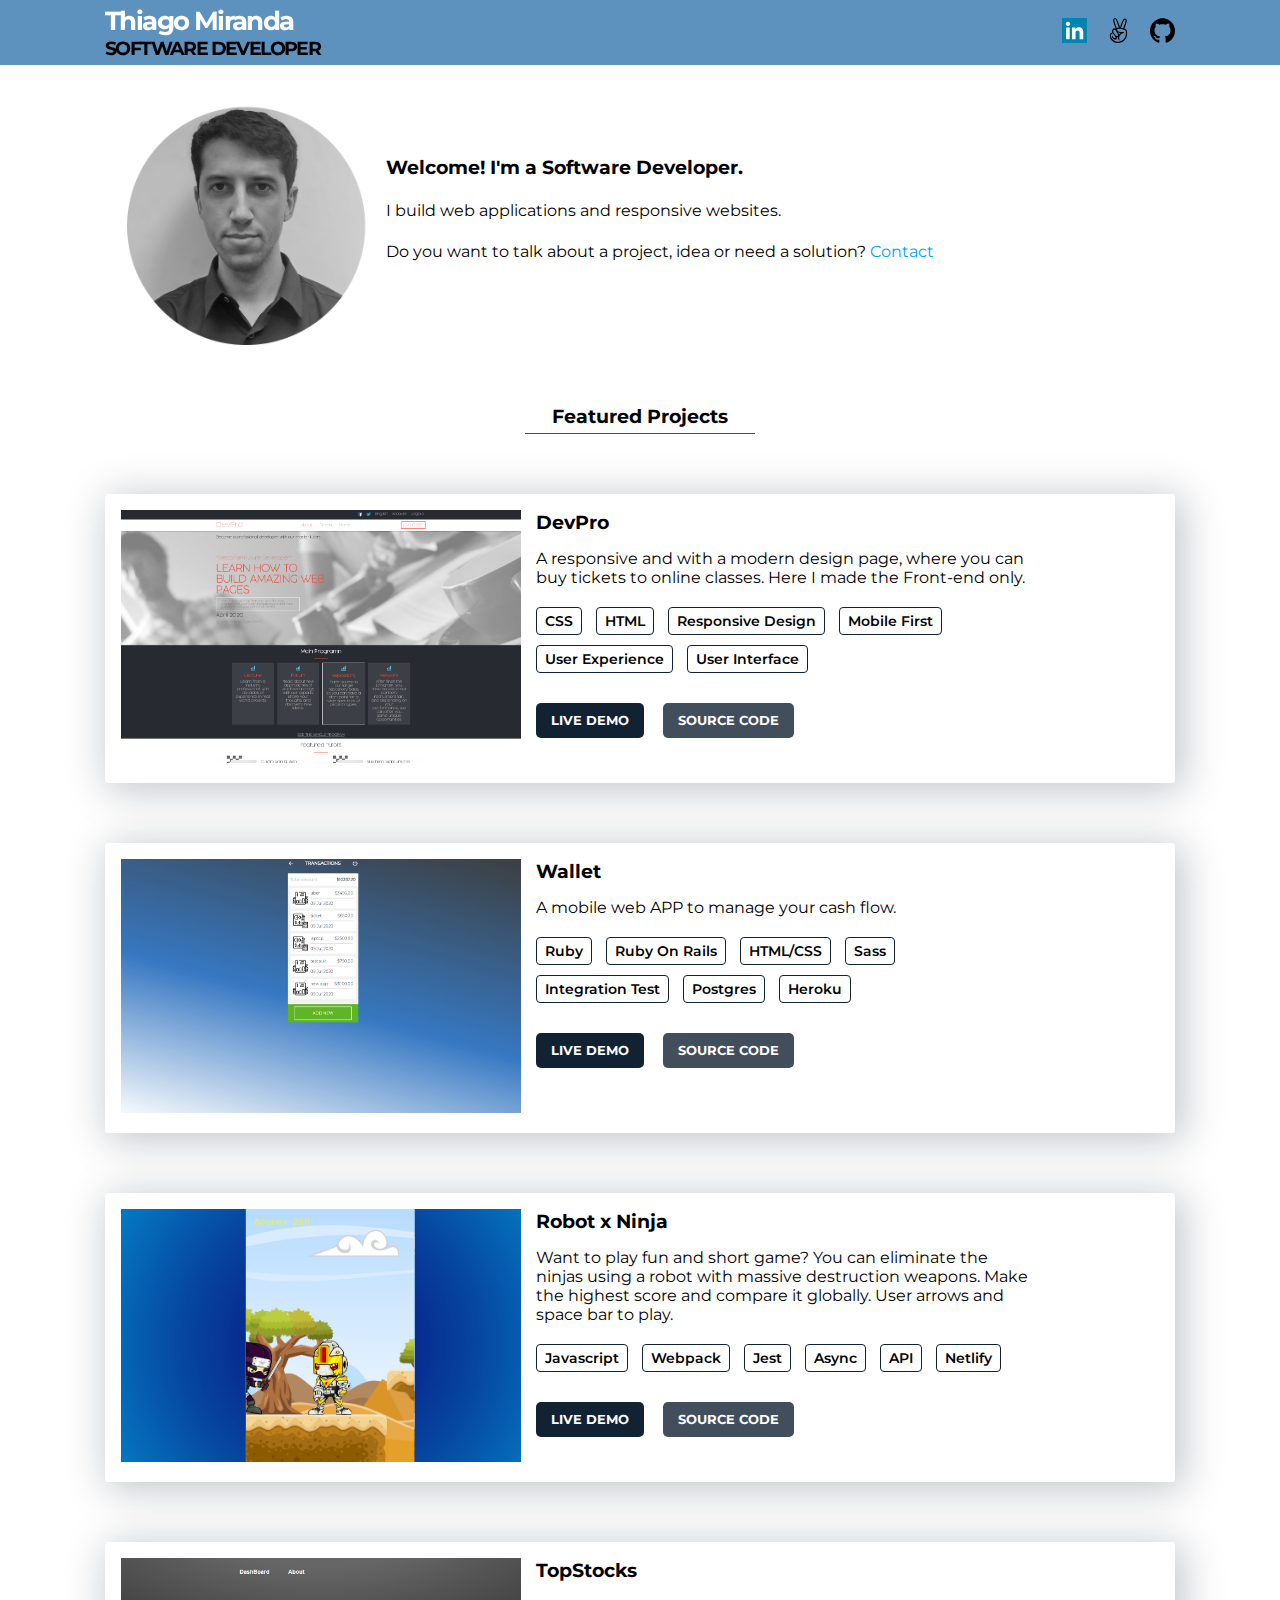
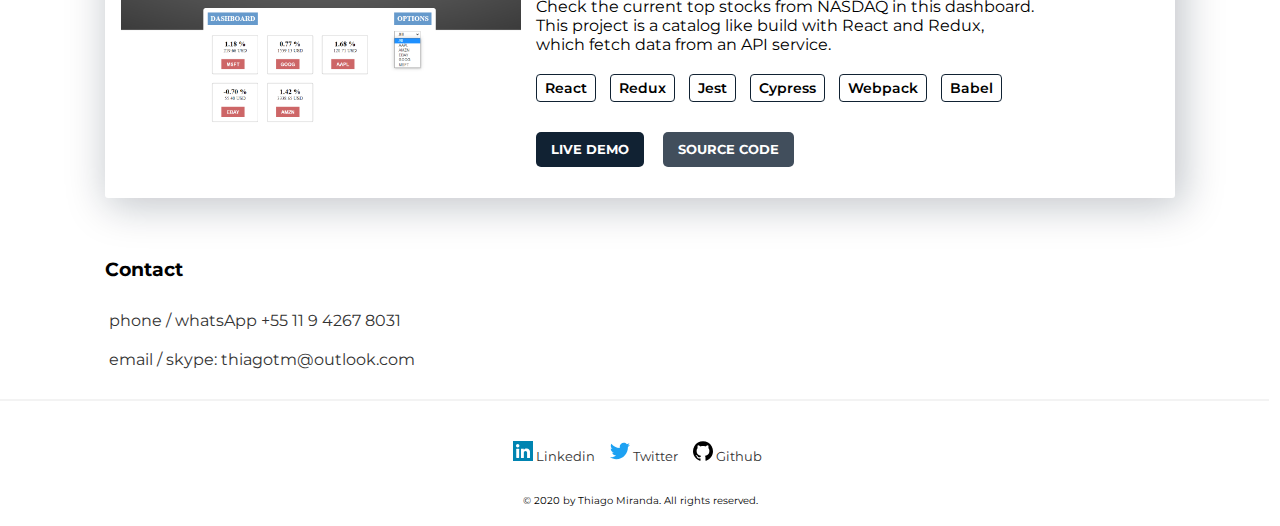
<file: index.html>
<!DOCTYPE html>
<html lang="en-US">
<head>
  <meta charset="UTF-8"/>
  <meta name="viewport" content="width=device-width, initial-scale=1, shrink-to-fit=no">
  <meta name="description" content="I build modern and responsible web pages and applications. Come to see my projects.">
  <meta name="keywords" content="Ruby, Javascript, React, Rails, html, css, bootstrap">
  <meta name="author" content="Thiago Miranda">
  <meta name="robots" content="index, follow">
  <link href="ministrap.css" rel=stylesheet>
  <link href="style.css" rel=stylesheet>
  <link href="https://fonts.googleapis.com/css?family=Montserrat:400,700" rel="stylesheet" type="text/css">
  <link rel="icon" href="images/icons/chart.svg" type="image/x-icon"/>
  <meta name="image" property="og:image" content="https://sevlamare.github.io/ThiagoMiranda/images/picture.png">
  <meta name="description" property="og:description" content="Software Developer. Experienced building applications and responsive websites. Thiago Miranda Portfolio.">
  <title>Thiago Miranda • Portifolio</title>
  <script async src="https://www.googletagmanager.com/gtag/js?id=UA-179534380-1"></script>
  <script>
    window.dataLayer = window.dataLayer || [];
    function gtag(){dataLayer.push(arguments);}
    gtag('js', new Date());

    gtag('config', 'UA-179534380-1');
  </script>
</head>
<body>

<!-- NAVBAR -->
<nav class="sticky">
  <div class="container m-center flex space-between align-center">
    <div class="px-2 py-05">
      <a href="#about" class="fs1 f08">
        <h1 id="logo">Thiago Miranda</h1>
      </a>
      <h2 class="fs1 f12">SOFTWARE DEVELOPER</h2>
    </div>

    <div>
      <a href="https://www.linkedin.com/in/sevla-mare/" target="_blank"><img src="images/icons/linkedin.svg" class="icon"></a>
      <a href="https://angel.co/u/thiago-miranda-5" target="_blank"><img src="images/icons/angel.svg" class="icon"></a>
      <a href="https://github.com/SevlaMare" target="_blank"><img src="images/icons/github.svg" class="icon"></a>
    </div>
  </div>
</nav>

<main class="container">
  <!-- ABOUT -->
  <section id="about" class="p3">
    <img class="float-left" id="avatar" src="images/picture.png" alt="picture"/>

    <div id="info">
      <h3>Welcome! I'm a Software Developer.</h3>
      <br>
      <p>I build web applications and responsive websites.</p>
      <br>
      <p>Do you want to talk about a project, idea or need a solution?
        <a href="#contact">Contact</a> 
      </p>
    </div>
  </section>

  <!-- PROJECTS -->
  <section id="projects" class="mx-15">
    <h3 class="my-3">Featured Projects</h3>
    <hr class="header-line m-center">

    <!-- PRJ 1 -->
    <article class="grid box py-3 my-6">
      <div class="box1 mr-15-x">
        <img src="images/proj1.png" class="img-prj">
      </div>

      <div class="box2">
        <!-- DESCRIPTION -->
        <h4 class="f12 mt-15-x">DevPro</h4>
        <p class="mb-2">
          A responsive and with a modern design page, 
          where you can buy tickets to online classes.
          Here I made the Front-end only.
        </p>

        <!-- TAGS -->
        <ul class="tag mt-1">
          <li>CSS</li>
          <li>HTML</li>
          <li>Responsive Design</li>
          <li>Mobile First</li>
          <li>User Experience</li>
          <li>User Interface</li>
        </ul>

        <!-- LINKS -->
        <div class="mt-2">
          <a href="https://sevlamare.github.io/CSS-course-platform/" target="_blank" class="btn mr-15 mb-15 btn-live">LIVE DEMO</a>
          <a href="https://github.com/SevlaMare/CSS-course-platform" target="_blank" class="btn btn-source">SOURCE CODE</a>
        </div>
      </div>
    </article>

    <!-- PRJ 2 -->
    <article class="grid box py-3 my-6">
      <div class="box1 mr-15-x">
        <img src="images/proj2.png" class="img-prj">
      </div>

      <div class="box2">
        <!-- DESCRIPTION -->
        <h4 class="f12 mt-15-x">Wallet</h4>
        <p class="mb-2">
          A mobile web APP to manage your cash flow.
        </p>

        <!-- TAGS -->
        <ul class="tag mt-1">
          <li>Ruby</li>
          <li>Ruby On Rails</li>
          <li>HTML/CSS</li>
          <li>Sass</li>
          <li>Integration Test</li>
          <li>Postgres</li>
          <li>Heroku</li>
        </ul>

        <!-- LINKS -->
        <div class="mt-2">
          <a href="https://wallet-703.herokuapp.com/" target="_blank" class="btn mr-15 mb-15 btn-live">LIVE DEMO</a>
          <a href="https://github.com/SevlaMare/wallet" target="_blank" class="btn btn-source">SOURCE CODE</a>
        </div>
      </div>
    </article>

    <!-- PRJ 3 -->
    <article class="grid box py-3 my-6">
      <div class="box1 mr-15-x">
        <img src="images/proj3.png" class="img-prj">
      </div>

      <div class="box2">
        <!-- DESCRIPTION -->
        <h4 class="f12 mt-15-x">Robot x Ninja</h4>
        <p class="mb-2">
          Want to play fun and short game?
          You can eliminate the ninjas using a robot with massive destruction weapons.
          Make the highest score and compare it globally. User arrows and space bar to play.
        </p>

        <!-- TAGS -->
        <ul class="tag mt-1">
          <li>Javascript</li>
          <li>Webpack</li>
          <li>Jest</li>
          <li>Async</li>
          <li>API</li>
          <li>Netlify</li>
        </ul>

        <!-- LINKS -->
        <div class="mt-2">
          <a href="https://robot-vs-ninja.netlify.app/" target="_blank" class="btn mr-15 mb-15 btn-live">LIVE DEMO</a>
          <a href="https://github.com/SevlaMare/robotGame" target="_blank" class="btn btn-source">SOURCE CODE</a>
        </div>
      </div>
    </article>

    <!-- PRJ 4 -->
    <article class="grid box py-3 my-6">
      <div class="box1 mr-15-x">
        <img src="images/proj4.png" class="img-prj">
      </div>

      <div class="box2">
        <!-- DESCRIPTION -->
        <h4 class="f12 mt-15-x">TopStocks</h4>
        <p class="mb-2">
          Check the current top stocks from NASDAQ in this dashboard.
          This project is a catalog like build with React and Redux, which fetch data from an API service.
        </p>

        <!-- TAGS -->
        <ul class="tag mt-1">
          <li>React</li>
          <li>Redux</li>
          <li>Jest</li>
          <li>Cypress</li>
          <li>Webpack</li>
          <li>Babel</li>
        </ul>

        <!-- LINKS -->
        <div class="mt-2">
          <a href="https://stock-catalogue.herokuapp.com/" target="_blank" class="btn mr-15 mb-15 btn-live">LIVE DEMO</a>
          <a href="https://github.com/SevlaMare/TopStocks" target="_blank" class="btn btn-source">SOURCE CODE</a>
        </div>
      </div>
    </article>
  </section>

  <!-- CONTACT -->
  <section class="mx-15" id="contact">
    <h3 class="my-3">Contact</h3>
    <ul>
      <li class="mb-2"><a href="https://api.whatsapp.com/send?phone=+5511942678031" target="_blank">phone / whatsApp +55 11 9 4267 8031</a></li>
      <li><a href="mailto:thiagotm@outlook.com">email / skype: thiagotm@outlook.com</a></li>
    </ul>
  </section>
</main>

<hr class="line-1 mt-3">
<footer>
  <div class="container m-center p1">
    <ul class="flex justify-center wrap py-3">
      <li><a href="https://www.linkedin.com/in/sevla-mare" target="_blank">
        <img src="images/icons/linkedin.svg" class="ico-media"> Linkedin
      </a></li>

      <li><a href="https://twitter.com/sevlamare" target="_blank">
        <img src="images/icons/twitter.svg" class="ico-media"> Twitter
      </a></li>

      <li><a href="https://github.com/SevlaMare" target="_blank">
        <img src="images/icons/github.svg" class="ico-media"> Github
      </a></li>
    </ul>

    <small class="flex justify-center align-center f06 pt-3 pb-1" id="copyr">
      &copy 2020 by Thiago Miranda. All rights reserved.
    </small>
  </div>
</footer>

</body>
</html>
</file>
<file: style.css>
/* CONTAINER */
.container {
  max-width: 1100px;
  min-width: 250px;
  margin-left: auto;
  margin-right: auto;
}

.box {
  padding: 16px;
  border-radius: 3px;
  box-shadow: 5px 5px 40px 3px rgba(51, 51, 51, 25%),
  5px 5px 40px 3px rgba(39, 110, 216, 5%);
}

/* UTILITIES */
.btn {
  display: inline-block;
  padding: 10px 15px;

  font-size: 0.8rem;
  letter-spacing: 0;
  font-weight: 700;

  border-radius: 5px;
  background: #123;
  color: #fff;
}

main { min-width: 320px; }

/* --- CUSTOM --- */
#logo { color: #fff; }

.icon {
  width: 25px;
  height: 25px;
  margin-right: 15px;
}

/* NAVBAR */
nav { background: rgba(70, 130, 180, 0.87); }

.tag li {
  display: inline-block;
  font-size: 0.9rem;
  font-weight: 600;

  margin-bottom: 10px;
  margin-right: 10px;
  padding: 4px 8px;

  border: 1.5px solid #123;
  border-radius: 4px;
}

/* ABOUT */
#about { min-height: 250px; }
#about h3 { line-height: 26px; }
#about p { line-height: 22px; }
#about a { color: #00a2ff }
#about a:hover { text-decoration: underline red; }

#avatar {
  height: 250px;
  width: 266px;
  margin-bottom: 30px;
}

#info { margin-top: 60px; }

/* PROJECTS */
#projects h3 { text-align: center; }

.header-line {
  border-top: 1px solid red;
  width: 230px;
  margin-top: -25px;
}

.box1 {
  min-width: 250px;
  max-width: 990px;
}

.box2 {
 min-width: 250px;
 max-width: 500px;
}

.img-prj { width: 100%; }

.btn-live:hover {
  transition: all .3s ease-in-out;
  transform: scale(1.1);
}

.btn-source {
  border-color: rgb(17, 34, 51, 80%);
  background: rgb(17, 34, 51, 80%);
}

/* CONTACT */
#contact a { 
  color: #333;
  padding: 4px;
}

#contact a:hover { color: red; }

/* FOOTER */
.line-1 {
  width: 99%;
  border: 1px solid rgba(209, 209, 209, 0.25);
}

.ico-media { width: 20px; }

footer a {
  font-size: 0.8rem;
  margin-right: 5px;
  padding: 5px;
  color: #333;
}

@media screen and (min-width: 1000px) {
  .box1 { max-width: 400px; }
}

@media screen and (min-width: 963px) {
  /* change on desk space img-text */
  .mr-15-x { margin-right: 15px; }
  .mt-15-x { margin-bottom: 15px; }
}

@media screen and (max-width: 963px) {
  /* change mobile title img */
  .mt-15-x {
    margin-top: 20px;
    margin-bottom: 20px;
   }
}
</file>
<file: ministrap.css>
/* LIGHT RESET */
* {
  margin: 0;
  padding: 0;
  border: 0;
  text-decoration: none;
  list-style: none;
  font-family: 'Montserrat', Arial;
}

/* TYPOGRAFY */
.f06 { font-size: 0.6rem; }
.f08 { font-size: 0.8rem; }
.f10 { font-size: 1rem; }
.f12 { font-size: 1.2rem; }
.f13 { font-size: 1.3rem; }
.f14 { font-size: 1.4rem; }
.f16 { font-size: 1.6rem; }
.fw7 { font-weight: 700; }
.fs1 { letter-spacing: -0.1rem; }

/* SPACING */
.m1 { margin: 10px; }
.m2 { margin: 20px; }
.m4 { margin: 40px; }

.mx-15 { 
  margin-left: 15px !important;
  margin-right: 15px !important;
}

.mt-1 { margin-top: 10px; }
.mt-2 { margin-top: 20px; }
.mt-3 { margin-top: 30px; }
.mb-2 { margin-bottom: 20px; }
.mt-15 { margin-top: 15px }
.mb-15 { margin-bottom: 15px }
.mr-15 { margin-right: 15px !important; }

.p1 { padding: 10px; }
.p2 { padding: 20px; }
.p3 { padding: 30px; }
.p4 { padding: 40px; }
.pb-1 { padding-bottom: 10px }

.px-2 {
  padding-left: 15px;
  padding-right: 15px;
}

.py-05 {
  padding-top: 5px;
  padding-bottom: 5px;
}

.py-2 {
  padding-top: 20px;
  padding-bottom: 20px;
}

.py-3 {
  padding-top: 30px;
  padding-bottom: 30px;
}

.my-2 {
  margin-top: 20px;
  margin-bottom: 20px;
}

.my-3 {
  margin-top: 30px;
  margin-bottom: 30px;
}

.my-6 {
  margin-top: 60px;
  margin-bottom: 60px;
}

.mx-8 { 
  margin-left: 80px;
  margin-right: 80px;
}

.m-center {
  margin-left: auto;
  margin-right: auto;
}

/* DISPLAY */
.flex { display: flex; }
.space-between { justify-content: space-between; }
.justify-center { justify-content: center; }
.align-center { align-items: center; }
.flex-end { justify-content: flex-end; }
.wrap { flex-wrap: wrap; }
.float-left { float: left; }
.inline { display: inline-block; }

.grid { 
  display: flex;
  flex-wrap: wrap;
 }

.sticky {
  position: sticky;
  top: 0;
}

/* COLORS */
.bg-red { background: #f82626ea; }
.bg-blue { background: #00a2ff; }
.bg-light { background: #fff; }
.bg-dark { background: #333; }
.bg-silver { background: #959595; }
.bg-blue-steel { background: #4682b4; }
</file>
